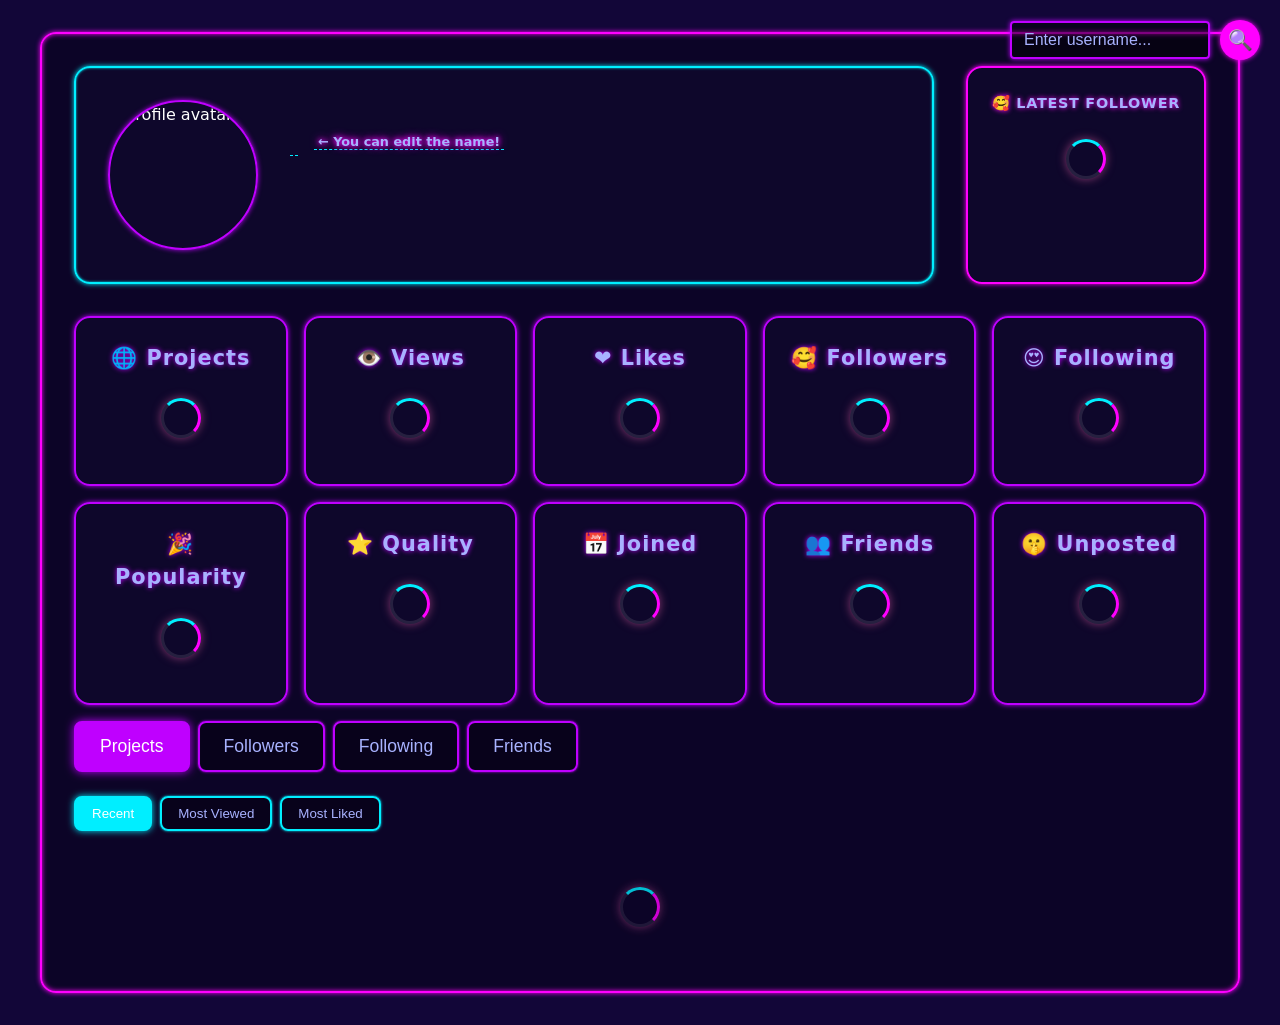
<file: index.html>
<!DOCTYPE html>
<html>
  <head>
    <base href="abandonedmuse" />
    <title>User Profile Viewer</title>
    <link rel="stylesheet" href="css/styles.css">
  </head>
  <body>
    <canvas id="grid-background"></canvas>
    <div class="container" id="app">
      <div class="search-box">
        <input type="text" class="search-input" placeholder="Enter username..." id="user-search">
        <button id="search-toggle" class="search-toggle">🔍</button>
      </div>
      <div style="display: grid; grid-template-columns: 1fr auto; gap: 2rem; margin-bottom: 2rem;">
        <div class="profile-header">
          <img class="avatar" id="avatar" alt="Profile avatar">
          <div class="profile-info">
            <h1>
              <span id="username" contenteditable="true" style="outline: none; border-bottom: 1px dashed var(--neon-secondary); padding: 0 4px;"></span>
              <span class="username-hint">← You can edit the name!</span>
            </h1>
            <p id="description"></p>
            <div class="social-links"></div>
          </div>
        </div>
        <div class="stat-card recent-follower-card" style="margin: 0; height: fit-content;">
          <h3>🥰 Latest Follower</h3>
          <div id="recent-follower">
            <div class="loading-spinner"></div>
          </div>
        </div>
      </div>
      <div class="stats">
        <div class="stat-card">
          <h3><span id="project-count-label">🌐 Projects</span></h3>
          <div class="value" id="sites-count"><div class="loading-spinner"></div></div>
        </div>
        <div class="stat-card">
          <h3>👁️ Views</h3>
          <div class="value" id="views-count"><div class="loading-spinner"></div></div>
        </div>
        <div class="stat-card">
          <h3>❤️ Likes</h3>
          <div class="value" id="likes-count"><div class="loading-spinner"></div></div>
        </div>
        <div class="stat-card">
          <h3>🥰 Followers</h3>
          <div class="value" id="followers-count"><div class="loading-spinner"></div></div>
        </div>
        <div class="stat-card">
          <h3>😍 Following</h3>
          <div class="value" id="following-count"><div class="loading-spinner"></div></div>
        </div>
        <div class="stat-card">
          <h3>🎉 Popularity</h3>
          <div class="value" id="popularity-count"><div class="loading-spinner"></div></div>
        </div>
        <div class="stat-card">
          <h3>⭐ Quality</h3>
          <div class="value" id="rating-count"><div class="loading-spinner"></div></div>
        </div>
        <div class="stat-card">
          <h3>📅 Joined</h3>
          <div class="value" id="joined-count"><div class="loading-spinner"></div></div>
        </div>
        <div class="stat-card">
          <h3>👥 Friends</h3>
          <div class="value" id="friends-count"><div class="loading-spinner"></div></div>
        </div>
        <div class="stat-card">
          <h3>🤫 Unposted</h3>
          <div class="value" id="unposted-count"><div class="loading-spinner"></div></div>
        </div>
      </div>
      <div class="content-section">
        <div class="sort-controls">
          <button class="view-button active" data-view="projects">Projects</button>
          <button class="view-button" data-view="followers">Followers</button>
          <button class="view-button" data-view="following">Following</button>
          <button class="view-button" data-view="friends">Friends</button>
        </div>
        <div id="projects-view" class="view-content">
          <div class="controls-row">
             <div class="sort-controls project-sort-controls">
               <button class="sort-button active" data-sort="recent">Recent</button>
               <button class="sort-button" data-sort="views">Most Viewed</button>
               <button class="sort-button" data-sort="likes">Most Liked</button>
             </div>
             <div class="visibility-controls" id="visibility-filter-controls" style="display: none;">
                <span style="margin-right: 0.5rem; color: var(--text-secondary);">Show:</span>
                <button class="visibility-button" data-filter="public">Public</button>
                <button class="visibility-button" data-filter="private">Private</button>
                <button class="visibility-button" data-filter="all">All</button>
             </div>
          </div>
          <div class="grid" id="projects-grid"></div>
          <div class="loading-container" id="projects-loading">
            <div class="loading-spinner"></div>
          </div>
          <button id="load-more-projects" class="load-more">Load More</button>
        </div>
        <div id="followers-view" class="view-content" style="display:none">
          <div class="user-grid" id="followers-grid"></div>
          <div class="loading-container" id="followers-loading">
            <div class="loading-spinner"></div>
          </div>
        </div>
        <div id="following-view" class="view-content" style="display:none">
          <div class="user-grid" id="following-grid"></div>
          <div class="loading-container" id="following-loading">
            <div class="loading-spinner"></div>
          </div>
        </div>
        <div id="friends-view" class="view-content" style="display:none">
          <div class="user-grid" id="friends-grid"></div>
          <div class="loading-container" id="friends-loading">
            <div class="loading-spinner"></div>
          </div>
        </div>
      </div>
    </div>
    <div class="modal-overlay">
      <div class="modal">
        <button class="modal-close">×</button>
        <iframe></iframe>
        <a class="open-new-tab" target="_blank">↗️ Open in new tab</a>
      </div>
    </div>

    <!-- JavaScript Files -->
    <script src="js/config.js"></script>
    <script src="js/api.js"></script>
    <script src="js/stats.js"></script>
    <script src="js/ui.js"></script>
    <script src="js/background.js"></script>
    <script src="js/dataLoaders.js"></script>
    <script src="js/profile.js"></script>
    <script src="js/listeners.js"></script>
    <script src="js/search.js"></script>
    <script src="js/main.js"></script>
  <script defer src="https://static.cloudflareinsights.com/beacon.min.js/v8c78df7c7c0f484497ecbca7046644da1771523124516" integrity="sha512-8DS7rgIrAmghBFwoOTujcf6D9rXvH8xm8JQ1Ja01h9QX8EzXldiszufYa4IFfKdLUKTTrnSFXLDkUEOTrZQ8Qg==" data-cf-beacon='{"version":"2024.11.0","token":"4c6229722a6346bc8eb5cb0e5eae5d41","server_timing":{"name":{"cfCacheStatus":true,"cfEdge":true,"cfExtPri":true,"cfL4":true,"cfOrigin":true,"cfSpeedBrain":true},"location_startswith":null}}' crossorigin="anonymous"></script>
</body>
</html>
</file>
<file: css/styles.css>
:root {
  --bg-color: #120638;
  --text-color: #ffffff;
  --text-secondary: #a8b2ff;
  --card-bg: rgba(16, 9, 44, 0.8);
  --stats-card-bg: rgba(16, 9, 44, 0.8);
  --neon-primary: #ff00ff;
  --neon-secondary: #00eeff;
  --neon-tertiary: #bf00ff;
  --neon-glow: 5px;
  --neon-border-width: 2px;
  --card-radius: 1rem;
}

@keyframes spin {
  0% { transform: rotate(0deg); }
  100% { transform: rotate(360deg); }
}

.loading-spinner {
  display: inline-block;
  width: 40px;
  height: 40px;
  border: 3px solid rgba(255,255,255,0.1);
  border-top: 3px solid var(--neon-secondary);
  border-right: 3px solid var(--neon-primary);
  border-radius: 50%;
  animation: spin 0.8s cubic-bezier(0.68, -0.55, 0.265, 1.55) infinite;
  box-shadow: 0 0 10px rgba(255,105,180,0.5);
}

.loading-container {
  width: 100%;
  display: flex;
  justify-content: center;
  padding: 2rem 0;
  opacity: 0.8;
}

@keyframes pulse {
  0% { opacity: 0.6; }
  50% { opacity: 1; }
  100% { opacity: 0.6; }
}

.loading-container {
  animation: pulse 2s ease-in-out infinite;
}

.value.joined {
  display: flex;
  flex-direction: column;
  align-items: center;
}

.value.joined .ago {
  font-size: 0.9rem;
  color: var(--text-secondary);
  margin-top: -0.5rem;
}

#grid-background {
  position: fixed;
  top: 0;
  left: 0;
  width: 100vw;
  height: 100vh;
  z-index: -1;
}

.container {
  position: relative;
  z-index: 1;
}

*, *::before, *::after {
  box-sizing: border-box;
  margin: 0;
  padding: 0;
}

body {
  font-family: system-ui, -apple-system, BlinkMacSystemFont, 'Segoe UI', Roboto, sans-serif;
  line-height: 1.6;
  color: var(--text-color);
  background: var(--bg-color);
  padding: 2rem;
  min-height: 100vh;
}

.container {
  max-width: 1200px;
  margin: 0 auto;
  border: var(--neon-border-width) solid var(--neon-primary);
  border-radius: var(--card-radius);
  padding: 2rem;
  box-shadow: 0 0 var(--neon-glow) var(--neon-primary), 
              inset 0 0 var(--neon-glow) var(--neon-primary);
  background-color: rgba(0, 0, 0, 0.3);
}

.profile-header {
  background: var(--card-bg);
  border-radius: var(--card-radius);
  padding: 2rem;
  box-shadow: 0 0 var(--neon-glow) var(--neon-secondary), 
              inset 0 0 calc(var(--neon-glow) * 0.5) var(--neon-secondary);
  border: var(--neon-border-width) solid var(--neon-secondary);
  display: grid;
  grid-template-columns: auto 1fr;
  gap: 2rem;
}

.avatar {
  width: 150px;
  height: 150px;
  border-radius: 50%;
  border: var(--neon-border-width) solid var(--neon-tertiary);
  box-shadow: 0 0 var(--neon-glow) var(--neon-tertiary);
}

.profile-info h1 {
  font-size: 2.5rem;
  text-shadow: 0 0 5px var(--neon-primary), 0 0 10px var(--neon-primary);
}

.profile-info h1 span {
  outline: none;
  border-bottom: 1px dashed var(--neon-secondary);
  padding: 0 4px;
}

.username-hint {
  font-size: 0.8rem;
  color: var(--text-secondary);
  margin-left: 1rem;
  opacity: 1;
  transition: opacity 0.3s ease;
  user-select: none;
  cursor: default;
}

.username-hint.hidden {
  opacity: 0;
}

#username[contenteditable=true]:hover {
  background: rgba(255, 0, 255, 0.2);
  border-radius: 4px;
  cursor: text;
}

#username[contenteditable=true]:focus {
  background: rgba(255, 0, 255, 0.3);
  border-radius: 4px;
}

.social-links {
  display: flex;
  gap: 1rem;
  margin: 1rem 0;
}

.stats {
  display: grid;
  grid-template-columns: repeat(auto-fit, minmax(200px, 1fr));
  gap: 1rem;
  margin-bottom: 1rem;
  margin-top: 2rem;
}

.stat-card {
  background: var(--stats-card-bg);
  padding: 1.5rem;
  border-radius: var(--card-radius);
  box-shadow: 0 0 var(--neon-glow) var(--neon-tertiary);
  border: var(--neon-border-width) solid var(--neon-tertiary);
  text-align: center;
  transition: all 0.3s ease;
}

.stat-card:hover {
  transform: translateY(-5px);
  box-shadow: 0 0 calc(var(--neon-glow) * 2) var(--neon-tertiary);
}

.stat-card h3 {
  color: var(--text-secondary);
  font-size: 1.3rem;
  letter-spacing: 0.05em;
  margin-bottom: 0.5rem;
  text-align: center;
  text-shadow: 0 0 5px var(--neon-tertiary);
}

.stat-card .value {
  font-size: 3rem;
  font-weight: bold;
  color: var(--text-color);
  text-align: center;
  text-shadow: 0 0 10px var(--neon-primary);
}

.view-button {
  background: rgba(0, 0, 0, 0.3);
  border: var(--neon-border-width) solid var(--neon-tertiary);
  color: var(--text-secondary);
  padding: 0.8rem 1.5rem;
  border-radius: 0.5rem;
  cursor: pointer;
  transition: all 0.2s;
  font-size: 1.1rem;
  box-shadow: 0 0 calc(var(--neon-glow) * 0.5) var(--neon-tertiary);
}

.view-button:hover {
  background: rgba(191, 0, 255, 0.2);
  color: var(--text-color);
  box-shadow: 0 0 var(--neon-glow) var(--neon-tertiary);
}

.view-button.active {
  background: var(--neon-tertiary);
  color: var(--text-color);
  box-shadow: 0 0 calc(var(--neon-glow) * 2) var(--neon-tertiary);
}

.view-content {
  margin-top: 1.5rem;
}

.grid {
  display: grid;
  grid-template-columns: repeat(auto-fill, minmax(300px, 1fr));
  gap: 1.5rem;
}

.card {
  background: var(--card-bg);
  border-radius: 0.5rem;
  overflow: hidden;
  box-shadow: 0 0 var(--neon-glow) var(--neon-secondary);
  border: var(--neon-border-width) solid var(--neon-secondary);
  transition: transform 0.2s, box-shadow 0.2s;
  text-decoration: none;
}

.card:hover {
  transform: translateY(-5px);
  box-shadow: 0 0 calc(var(--neon-glow) * 2) var(--neon-secondary);
}

.card-content {
  padding: 1rem;
}

.card h3 {
  margin-bottom: 0.5rem;
  color: var(--text-color);
  text-shadow: 0 0 5px var(--neon-secondary);
}

.card-meta {
  font-size: 0.9rem;
  color: var(--text-secondary);
}

.loading-container {
  width: 100%;
  display: flex;
  justify-content: center;
  padding: 2rem 0;
}

.recent-follower-card {
  background: var(--stats-card-bg);
  padding: 1.5rem;
  min-height: 100%;
  border-radius: var(--card-radius);
  box-shadow: 0 0 var(--neon-glow) var(--neon-primary);
  border: var(--neon-border-width) solid var(--neon-primary);
  display: flex;
  flex-direction: column;
  align-items: center;
  gap: 1rem;
  transition: all 0.3s ease;
}

.recent-follower-card:hover {
  box-shadow: 0 0 calc(var(--neon-glow) * 2) var(--neon-primary);
}

.recent-follower-card h3 {
  color: var(--text-secondary);
  font-size: 0.9rem;
  text-transform: uppercase;
  letter-spacing: 0.05em;
  margin-bottom: 0.5rem;
  text-align: center;
  text-shadow: 0 0 5px var(--neon-primary);
}

.recent-follower-avatar {
  width: 80px;
  height: 80px;
  border-radius: 50%;
  object-fit: cover;
  border: var(--neon-border-width) solid var(--neon-primary);
  box-shadow: 0 0 var(--neon-glow) var(--neon-primary);
}

.recent-follower-name {
  font-size: 1.1rem;
  color: var(--text-color);
  text-align: center;
  text-shadow: 0 0 5px var(--neon-primary);
}

.load-more {
  display: none;
  margin: 2rem auto;
  padding: 1rem 2rem;
  background: var(--neon-primary);
  border: none;
  border-radius: 0.5rem;
  color: white;
  cursor: pointer;
  font-size: 1.1rem;
  transition: background 0.2s, box-shadow 0.2s;
  box-shadow: 0 0 var(--neon-glow) var(--neon-primary);
}

.load-more:hover {
  background: #d400d4;
  box-shadow: 0 0 calc(var(--neon-glow) * 2) var(--neon-primary);
}

.preview-image {
  width: 100%;
  height: 200px;
  background: rgba(0, 0, 0, 0.5);
  object-fit: cover;
  transition: opacity 0.2s;
}

.card:hover .preview-image {
  opacity: 0.9;
}

.card-stats {
  display: flex;
  gap: 1rem;
  margin-top: 0.5rem;
  font-size: 0.9rem;
  color: var(--text-secondary);
}

.user-grid {
  display: grid;
  grid-template-columns: repeat(auto-fill, minmax(100px, 1fr));
  gap: 1rem;
}

.user-card {
  display: flex;
  flex-direction: column;
  align-items: center;
  text-align: center;
  text-decoration: none;
  color: inherit;
  transition: transform 0.2s ease, box-shadow 0.2s ease;
  background: var(--card-bg);
  padding: 1rem;
  border-radius: var(--card-radius);
  border: var(--neon-border-width) solid var(--neon-tertiary);
  box-shadow: 0 0 var(--neon-glow) var(--neon-tertiary);
}

.user-card:hover {
  transform: scale(1.05);
  box-shadow: 0 0 calc(var(--neon-glow) * 2) var(--neon-tertiary);
}

.user-avatar {
  width: 80px;
  height: 80px;
  border-radius: 50%;
  margin-bottom: 0.5rem;
  border: var(--neon-border-width) solid var(--neon-tertiary);
  box-shadow: 0 0 var(--neon-glow) var(--neon-tertiary);
}

.user-name {
  font-size: 0.9rem;
  color: var(--text-color);
  word-break: break-word;
  text-shadow: 0 0 5px var(--neon-tertiary);
}

.sort-controls {
  margin-bottom: 1.5rem;
  display: flex;
  gap: 0.5rem;
}

.sort-button {
  background: rgba(0, 0, 0, 0.3);
  border: var(--neon-border-width) solid var(--neon-secondary);
  color: var(--text-secondary);
  padding: 0.5rem 1rem;
  border-radius: 0.5rem;
  cursor: pointer;
  transition: all 0.2s;
  box-shadow: 0 0 calc(var(--neon-glow) * 0.5) var(--neon-secondary);
}

.sort-button:hover {
  background: rgba(0, 238, 255, 0.2);
  color: var(--text-color);
  box-shadow: 0 0 var(--neon-glow) var(--neon-secondary);
}

.sort-button.active {
  background: var(--neon-secondary);
  color: var(--text-color);
  box-shadow: 0 0 calc(var(--neon-glow) * 1.5) var(--neon-secondary);
}

.search-box {
  position: fixed;
  top: 20px;
  right: 20px;
  z-index: 100;
  display: flex;
  align-items: center;
}

.search-input {
  padding: 8px 12px;
  border-radius: 4px;
  border: var(--neon-border-width) solid var(--neon-tertiary);
  background: rgba(0, 0, 0, 0.5);
  color: white;
  font-size: 16px;
  width: 200px;
  box-shadow: 0 0 var(--neon-glow) var(--neon-tertiary);
}

.search-input::placeholder {
  color: var(--text-secondary);
}

.modal-overlay {
  position: fixed;
  top: 0;
  left: 0;
  width: 100%;
  height: 100%;
  background: rgba(0, 0, 0, 0.8);
  opacity: 0;
  visibility: hidden;
  transition: all 0.3s;
  z-index: 1000;
}

.modal-overlay.active {
  opacity: 1;
  visibility: visible;
}

.modal {
  position: fixed;
  top: 50%;
  left: 50%;
  transform: translate(-50%, -50%) scale(0.7);
  background: var(--card-bg);
  border-radius: 1rem;
  opacity: 0;
  visibility: hidden;
  transition: all 0.3s;
  z-index: 1001;
  width: 80vw;
  height: 80vh;
  display: flex;
  flex-direction: column;
  border: var(--neon-border-width) solid var(--neon-primary);
  box-shadow: 0 0 var(--neon-glow) var(--neon-primary);
}

.modal.active {
  opacity: 1;
  visibility: visible;
  transform: translate(-50%, -50%) scale(1);
}

.modal-close {
  position: absolute;
  top: -40px;
  right: 0;
  background: none;
  border: none;
  color: white;
  font-size: 2rem;
  cursor: pointer;
  padding: 0.5rem;
  transition: transform 0.2s;
  text-shadow: 0 0 var(--neon-glow) var(--neon-primary);
}

.modal-close:hover {
  transform: scale(1.1);
}

.modal iframe {
  width: 100%;
  height: 100%;
  border: none;
  border-radius: 1rem;
  flex: 1;
  margin-bottom: 10px;
}

.open-new-tab {
  text-align: center;
  padding: 10px;
  text-decoration: none;
  color: var(--neon-secondary);
  font-size: 1rem;
  transition: color 0.2s;
  text-shadow: 0 0 5px var(--neon-secondary);
}

.open-new-tab:hover {
  color: white;
  text-shadow: 0 0 10px var(--neon-secondary);
}

#recent-follower {
  cursor: pointer;
  transition: transform 0.2s ease;
}

#recent-follower:hover {
  transform: scale(1.05);
}

.search-toggle {
  display: flex;
  align-items: center;
  justify-content: center;
  background: var(--neon-primary);
  color: white;
  border: none;
  border-radius: 50%;
  width: 40px;
  height: 40px;
  font-size: 20px;
  cursor: pointer;
  margin-left: 10px;
  box-shadow: 0 0 var(--neon-glow) var(--neon-primary);
}

.search-toggle:hover {
  box-shadow: 0 0 calc(var(--neon-glow) * 2) var(--neon-primary);
}

.project-visibility-indicator {
  position: absolute;
  top: 10px;
  right: 10px;
  background-color: rgba(0, 0, 0, 0.7);
  color: var(--neon-primary);
  padding: 4px 8px;
  border-radius: 4px;
  font-size: 0.8rem;
  z-index: 10;
  border: 1px solid var(--neon-primary);
  box-shadow: 0 0 5px var(--neon-primary);
}

.project-sort-controls {
  margin-bottom: 0;
}

.controls-row {
  display: flex;
  justify-content: space-between;
  align-items: center;
  margin-bottom: 1.5rem;
  flex-wrap: wrap;
  gap: 1rem;
}

.visibility-controls {
  display: flex;
  align-items: center;
  gap: 0.5rem;
}

.visibility-button {
  background: rgba(0, 0, 0, 0.3);
  border: var(--neon-border-width) solid var(--neon-secondary);
  color: var(--text-secondary);
  padding: 0.5rem 1rem;
  border-radius: 0.5rem;
  cursor: pointer;
  transition: all 0.2s;
  box-shadow: 0 0 calc(var(--neon-glow) * 0.5) var(--neon-secondary);
}

.visibility-button:hover {
  background: rgba(0, 238, 255, 0.2);
  color: var(--text-color);
  box-shadow: 0 0 var(--neon-glow) var(--neon-secondary);
}

.visibility-button.active {
  background: var(--neon-secondary);
  color: var(--text-color);
  box-shadow: 0 0 calc(var(--neon-glow) * 1.5) var(--neon-secondary);
}

#show-private {
  display: none;
}

@media (max-width: 768px) {
  .controls-row {
    flex-direction: column;
    align-items: flex-start;
  }

  .visibility-controls {
    width: 100%;
    justify-content: flex-start;
  }
}
</file>
